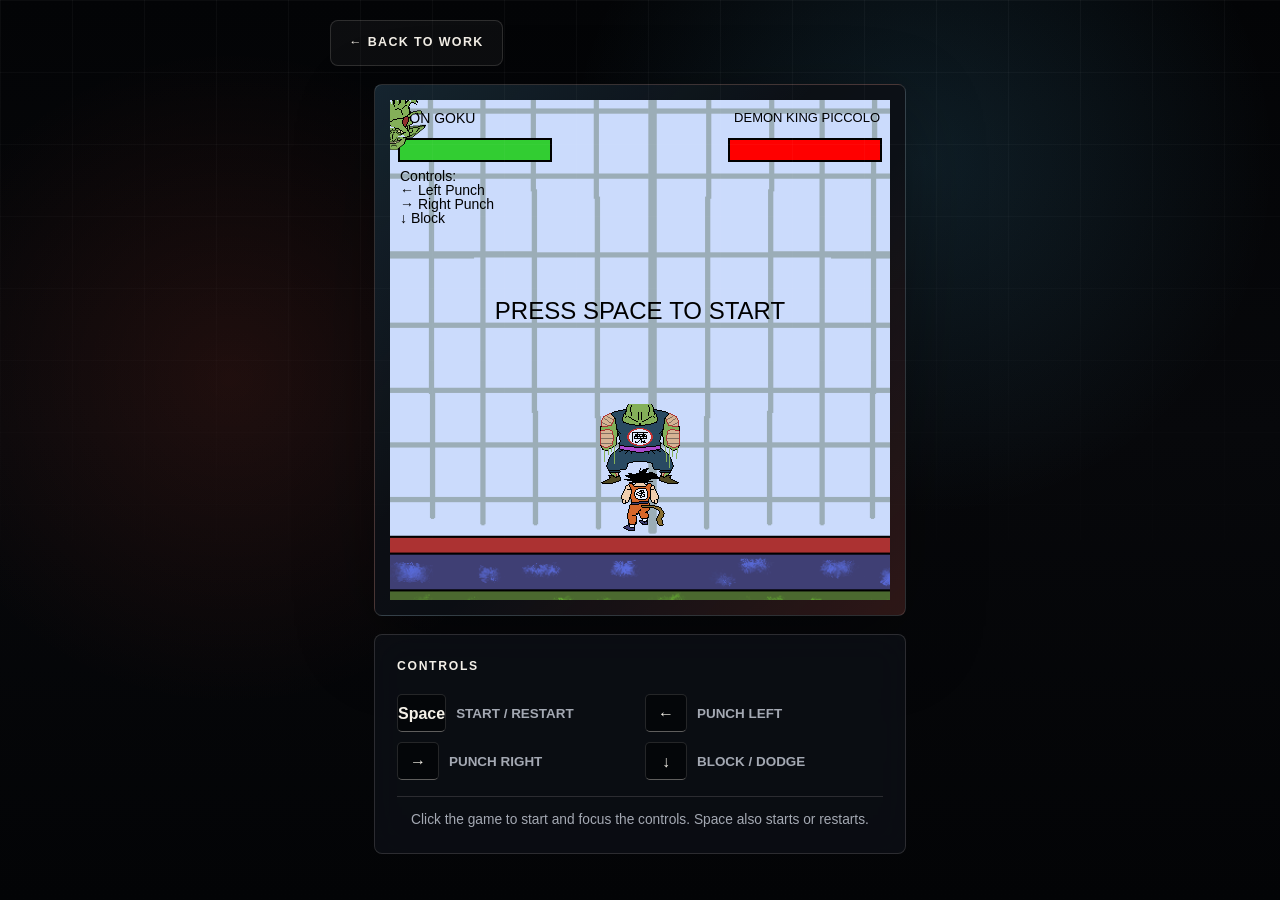
<file: play-goku-vs-piccolo.html>
<!DOCTYPE html>
<html lang="en">
<head>
  <meta charset="UTF-8">
  <meta name="viewport" content="width=device-width, initial-scale=1.0">
  <meta
    http-equiv="Content-Security-Policy"
    content="default-src 'self'; script-src 'none'; style-src 'self'; img-src 'self'; frame-src 'self'; connect-src 'none'; media-src 'none'; object-src 'none'; base-uri 'self'; form-action 'none'"
  >
  <meta name="referrer" content="no-referrer">
  <title>Play Goku vs. Piccolo | Karter Sherry</title>
  <link rel="stylesheet" href="styles.css">
</head>
<body class="game-launch-page">
  <!--
    SIMPLE GAME LAUNCH
    The separate page keeps arrow-key input away from the portfolio's scrolling.
    Relative paths let the same page work locally and after GitHub Pages deployment.
  -->
  <header class="game-launch-header">
    <a class="button secondary-button" href="work.html#goku-vs-piccolo">&#8592; Back to Work</a>
  </header>

  <main class="game-launch-shell">
    <!--
      SANDBOXED GAME FRAME
      Same-origin access lets the copied artifact load beside a local file as well as on
      GitHub Pages. Other sandbox permissions remain disabled.
    -->
    <section class="game-frame-panel" aria-label="Playable game">
      <div class="game-frame-wrap">
        <iframe
          src="assets/games/goku-vs-piccolo/game.html"
          title="Playable Goku versus Piccolo student fan game"
          width="500"
          height="500"
          sandbox="allow-scripts allow-same-origin"
          referrerpolicy="no-referrer"
        ></iframe>
      </div>

      <div class="game-launch-controls" aria-label="Keyboard controls">
        <h1>Controls</h1>
        <dl>
          <div>
            <dt><kbd>Space</kbd></dt>
            <dd>Start / Restart</dd>
          </div>
          <div>
            <dt><kbd>&larr;</kbd></dt>
            <dd>Punch Left</dd>
          </div>
          <div>
            <dt><kbd>&rarr;</kbd></dt>
            <dd>Punch Right</dd>
          </div>
          <div>
            <dt><kbd>&darr;</kbd></dt>
            <dd>Block / Dodge</dd>
          </div>
        </dl>
        <p>Click the game to start and focus the controls. Space also starts or restarts.</p>
      </div>
    </section>
  </main>
</body>
</html>
</file>
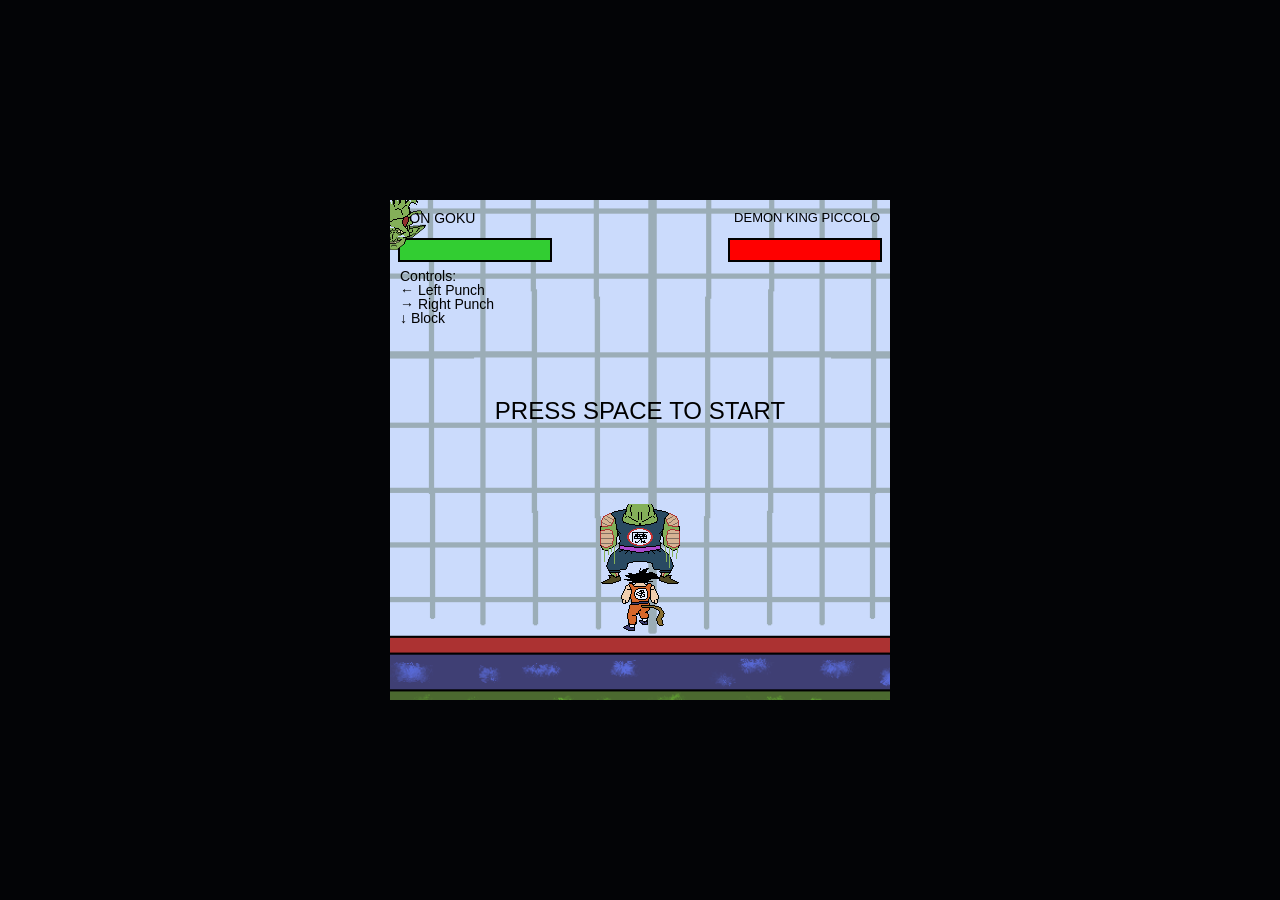
<file: assets/games/goku-vs-piccolo/game.html>
<!DOCTYPE html>
<html>

<head>
    <meta charset="UTF-8">
    <meta name="viewport" content="width=device-width, initial-scale=1.0">
    <meta
        http-equiv="Content-Security-Policy"
        content="default-src 'none'; script-src 'self' 'unsafe-inline'; img-src 'self'; style-src 'unsafe-inline'; connect-src 'none'; media-src 'none'; object-src 'none'; base-uri 'none'; form-action 'none'"
    >
    <title>Goku vs. Piccolo — Student Fan Project</title>
    <style>
        html,
        body {
            width: 100%;
            height: 100%;
            margin: 0;
            overflow: hidden;
            background: #030406;
        }

        body {
            display: grid;
            place-items: center;
        }

        canvas {
            display: block;
            width: min(500px, 100vw, 100vh);
            height: min(500px, 100vw, 100vh);
            image-rendering: pixelated;
        }
    </style>
</head>

<body>
    <canvas
        id="gameCanvas"
        width="500"
        height="500"
        tabindex="0"
        aria-label="Goku versus Piccolo directional combat game"
    ></canvas>



    <!-- EaselJS 1.0.0 is stored locally with its MIT license for reliable GitHub Pages hosting. -->
    <script src="easeljs.min.js"></script>

    <script>
        const stage = new createjs.Stage("gameCanvas");
        const gameCanvas = document.getElementById("gameCanvas");

        // --------------------
        // BACKGROUND
        // --------------------
        const background = new createjs.Bitmap("Player sprites/Background.png");
        background.x = 0;
        background.y = 0;
        background.scaleX = 1.05;
        background.scaleY = 1.05;
        stage.addChild(background);


        // --------------------
        // GAME STATE
        // --------------------
        let gameState = "start";
        let endMessage = "";

        // --------------------
        // HEALTH
        // --------------------
        let playerMaxHealth = 12;
        let playerHealth = 12;

        let playerDamaged = false;

        let enemyMaxHealth = 30;
        let enemyHealth = 30;

        // --------------------
        // HEALTH BARS
        // --------------------
        const playerNameText = new createjs.Text("SON GOKU", "14px Arial", "black");
        playerNameText.x = 10;
        playerNameText.y = 12;
        stage.addChild(playerNameText);

        const enemyNameText = new createjs.Text("DEMON KING PICCOLO", "13px Arial", "black");
        enemyNameText.textAlign = "right";
        enemyNameText.x = 490;
        enemyNameText.y = 12;
        stage.addChild(enemyNameText);

        const playerBarBg = new createjs.Shape();
        playerBarBg.graphics.beginFill("black").drawRect(8, 38, 154, 24);
        playerBarBg.graphics.beginFill("gray").drawRect(10, 40, 150, 20);
        stage.addChild(playerBarBg);

        const playerBar = new createjs.Shape();
        stage.addChild(playerBar);

        const enemyBarBg = new createjs.Shape();
        enemyBarBg.graphics.beginFill("black").drawRect(338, 38, 154, 24);
        enemyBarBg.graphics.beginFill("gray").drawRect(340, 40, 150, 20);
        stage.addChild(enemyBarBg);

        const enemyBar = new createjs.Shape();
        stage.addChild(enemyBar);

        function updateHealthBars() {
            playerBar.graphics.clear();
            playerBar.graphics.beginFill("limegreen")
                .drawRect(10, 40, (playerHealth / playerMaxHealth) * 150, 20);

            enemyBar.graphics.clear();
            enemyBar.graphics.beginFill("red")
                .drawRect(340, 40, (enemyHealth / enemyMaxHealth) * 150, 20);
        }

        // --------------------
        // PLAYER
        // --------------------
        const leftGlove = new createjs.Bitmap("Player sprites/PlayerHand.png");
        leftGlove.regX = 3;
        leftGlove.regY = 16;
        leftGlove.scaleX = 0.9;
        leftGlove.scaleY = 0.9;

        const rightGlove = new createjs.Bitmap("Player sprites/PlayerHand.png");
        rightGlove.regX = 16;
        rightGlove.regY = 16;
        rightGlove.scaleX = 0.9;
        rightGlove.scaleY = 0.9;

        stage.addChild(leftGlove);
        stage.addChild(rightGlove);

        const player = new createjs.Bitmap("Player sprites/Goku Idle.png");
        player.x = 250;
        player.y = 400;
        player.regX = 32;
        player.regY = 32;
        stage.addChild(player);

        const playerSprites = {
            idle: "Player sprites/Goku Idle.png",
            leftPunch: "Player sprites/Left Punch.png",
            rightPunch: "Player sprites/Right punch.png",
            block: "Player sprites/Block.png",
            damage: "Player sprites/Damage.png"
        };

        function setPlayerSprite(spriteName) {
            player.image.src = playerSprites[spriteName];
        }

        // --------------------
        // ENEMY BODY
        // --------------------
        const enemy = new createjs.Bitmap("Player sprites/PiccoloBody.png");
        enemy.x = 245;
        enemy.y = 333;
        enemy.regX = 35;
        enemy.regY = 29;
        enemy.scaleX = 1;
        enemy.scaleY = 1;
        stage.addChild(enemy);

        let enemyBaseX = enemy.x;
        let enemyBaseY = enemy.y;

        let enemyRecoilX = 0;
        let enemyRecoilTimer = 0;
        const enemyRecoilDuration = 120;

        // --------------------
        // ENEMY HEAD
        // --------------------
        const enemyHead = new createjs.Bitmap("Player sprites/Piccolo Face.png");
        enemyHead.regX = 28;
        enemyHead.regY = 1;
        enemyHead.scaleX = 1;
        enemyHead.scaleY = .8;
        stage.addChild(enemyHead);

        const enemyHeadSprites = {
            idle: "Player sprites/Piccolo Face.png",
            hitLeft: "Player sprites/PiccoloHitFaceRight.png",
            hitRight: "Player sprites/PiccoloHitFace.png",
            angry: "Player sprites/PiccoloAngryFace.png",
            kiSphere: "Player sprites/KiBall.png"
        };

        function setEnemyHeadSprite(spriteName) {
            enemyHead.image.src = enemyHeadSprites[spriteName];
        }

        let enemyHeadSide = "left";
        let nextHeadSwitchTime = Date.now() + 2000;

        // --------------------
        // ENEMY HANDS
        // --------------------
        const enemyLeftGlove = new createjs.Bitmap("Player sprites/PicLeftHand.png");
        enemyLeftGlove.regX = 16;
        enemyLeftGlove.regY = 1;
        enemyLeftGlove.scaleX = 1;
        enemyLeftGlove.scaleY = 1;

        const enemyRightGlove = new createjs.Bitmap("Player sprites/PicRightHand.png");
        enemyRightGlove.regX = 12;
        enemyRightGlove.regY = 10;
        enemyRightGlove.scaleX = 1;
        enemyRightGlove.scaleY = 1;

        stage.addChild(enemyLeftGlove);
        stage.addChild(enemyRightGlove);

        // --------------------
        // PICCOLO KI ATTACK
        // --------------------
        const kiSphere = new createjs.Bitmap("Player sprites/KiBall.png");
        kiSphere.regX = 32;
        kiSphere.regY = 32;
        kiSphere.visible = false;
        stage.addChild(kiSphere);

        let enemyAttackType = "punch";

        const kiChargeTime = 500;
        const kiAttackDuration = 750;
        const kiDamage = 5;
        const kiBlockDamage = 0;
        const kiChance = 0.3;


        // --------------------
        // ENEMY ATTACK
        // --------------------
        let enemyAttacking = false;
        let enemyAttackSide = "left";
        let enemyAttackTimer = 0;
        let enemyAttackHit = false;

        const enemyAttackDuration = 700;
        const enemyFlashDuration = 400;

        let nextEnemyAttackTime = Date.now() + 1200;

        function randomEnemyAttackDelay() {
            return 900 + Math.random() * 1300;
        }

        function randomHeadDelay() {
            return 500 + Math.random() * 900;
        }

        // --------------------
        // UI TEXT
        // --------------------
        const centerText = new createjs.Text("", "24px Arial", "black");
        centerText.textAlign = "center";
        centerText.x = 250;
        centerText.y = 200;
        stage.addChild(centerText);

        const controlsText = new createjs.Text(
            "Controls:\n← Left Punch\n→ Right Punch\n↓ Block",
            "14px Arial",
            "black"
        );
        controlsText.x = 10;
        controlsText.y = 70;
        stage.addChild(controlsText);

        // --------------------
        // INPUT
        // --------------------
        const keys = {};

        function startOrRestartGame() {
            resetGame();
            gameState = "playing";
            centerText.text = "";
        }

        // Clicking the canvas both focuses its keyboard input and starts the game.
        // This is especially important when the portfolio is opened directly as a local file.
        gameCanvas.addEventListener("pointerdown", () => {
            window.focus();
            gameCanvas.focus();

            if (gameState !== "playing") {
                startOrRestartGame();
            }
        });

        window.addEventListener("keydown", e => {
            // Keep the game's arrow and Space controls from scrolling its host page.
            if (["ArrowLeft", "ArrowRight", "ArrowDown", "Space"].includes(e.code)) {
                e.preventDefault();
            }

            keys[e.key] = true;

            if (e.code === "Space") {
                if (gameState === "start" || gameState === "end") {
                    startOrRestartGame();
                }
            }
        });

        window.addEventListener("keyup", e => keys[e.key] = false);

        // --------------------
        // RESET
        // --------------------
        function resetGame() {
            playerHealth = playerMaxHealth;
            enemyHealth = enemyMaxHealth;

            player.x = 250;
            player.y = 400;
            player.alpha = 1;
            player.scaleX = 1;
            player.scaleY = 1;
            setPlayerSprite("idle");

            enemy.x = enemyBaseX;
            enemy.y = enemyBaseY;
            enemy.alpha = 1;

            enemyHead.alpha = 1;
            setEnemyHeadSprite("idle");

            enemyLeftGlove.alpha = 1;
            enemyRightGlove.alpha = 1;

            enemyRecoilX = 0;
            enemyRecoilTimer = 0;

            enemyAttacking = false;
            enemyAttackHit = false;
            nextEnemyAttackTime = Date.now() + randomEnemyAttackDelay();

            enemyHeadSide = "left";
            nextHeadSwitchTime = Date.now() + randomHeadDelay();

            leftPunching = false;
            rightPunching = false;
            leftHit = false;
            rightHit = false;

            updateHealthBars();
        }

        // --------------------
        // PLAYER PUNCH
        // --------------------
        let leftPunching = false;
        let rightPunching = false;

        let leftPunchTimer = 0;
        let rightPunchTimer = 0;

        let prevKeys = { ArrowLeft: false, ArrowRight: false };

        let leftHit = false;
        let rightHit = false;

        const punchDuration = 150;

        // --------------------
        // COLLISION
        // --------------------
        function isColliding(a, b, range) {
            let dx = a.x - b.x;
            let dy = a.y - b.y;
            return Math.sqrt(dx * dx + dy * dy) < range;
        }

        // --------------------
        // HIT ENEMY
        // --------------------
        function hitEnemy(direction) {
            enemyHealth = Math.max(0, enemyHealth - 1);

            enemyRecoilX = (direction === "left") ? 18 : -18;
            enemyRecoilTimer = Date.now();

            if (direction === "left") {
                setEnemyHeadSprite("hitLeft");
            } else {
                setEnemyHeadSprite("hitRight");
            }

            enemy.alpha = 0.65;
            enemyHead.alpha = 0.65;

            setTimeout(() => {
                enemy.alpha = 1;
                enemyHead.alpha = 1;
                setEnemyHeadSprite("idle");
            }, 280);
        }

        function hitPlayer(blocking) {
            if (!blocking) {
                playerHealth = Math.max(0, playerHealth - 1);

                playerDamaged = true;
                setPlayerSprite("damage");

                player.y += 10;
                player.alpha = 0.8;

                setTimeout(() => {
                    player.y -= 10;
                    player.alpha = 1;
                    playerDamaged = false;

                    if (!keys["ArrowDown"] && !leftPunching && !rightPunching && !playerDamaged) {
                        setPlayerSprite("idle");
                    }
                }, 250);
            }
        }

        // --------------------
        // GAME LOOP
        // --------------------
        createjs.Ticker.framerate = 60;

        createjs.Ticker.on("tick", () => {

            let now = Date.now();

            if (gameState === "start") {
                centerText.text = "PRESS SPACE TO START";
                controlsText.visible = true;
                updateHealthBars();
                stage.update();
                return;
            }

            if (gameState === "end") {
                centerText.text = endMessage + "\nPress SPACE";
                controlsText.visible = false;
                updateHealthBars();
                stage.update();
                return;
            }

            centerText.text = "";
            controlsText.visible = false;

            let blocking = keys["ArrowDown"];

            // --------------------
            // ENEMY RECOIL RETURN
            // --------------------
            if (enemyRecoilX !== 0) {
                let elapsed = now - enemyRecoilTimer;
                let progress = elapsed / enemyRecoilDuration;

                if (progress >= 1) {
                    enemyRecoilX = 0;
                    enemy.x = enemyBaseX;
                } else {
                    enemy.x = enemyBaseX + enemyRecoilX * (1 - progress);
                }
            } else {
                enemy.x = enemyBaseX;
            }

            enemy.y = enemyBaseY;

            let baseY = player.y;
            let leftBaseX = player.x - 20;
            let rightBaseX = player.x + 20;

            let eLeftBaseX = enemy.x - 30;
            let eRightBaseX = enemy.x + 30;
            let eBaseY = enemy.y + 8;

            // --------------------
            // PLAYER INPUT
            // --------------------
            if (keys["ArrowLeft"] && !prevKeys["ArrowLeft"] && !leftPunching) {
                leftPunching = true;
                leftPunchTimer = now;
                leftHit = false;
                setPlayerSprite("leftPunch");
            }

            if (keys["ArrowRight"] && !prevKeys["ArrowRight"] && !rightPunching) {
                rightPunching = true;
                rightPunchTimer = now;
                rightHit = false;
                setPlayerSprite("rightPunch");
            }

            // --------------------
            // PLAYER PUNCH
            // --------------------
            function animatePunch(isLeft) {
                let punching = isLeft ? leftPunching : rightPunching;
                let timer = isLeft ? leftPunchTimer : rightPunchTimer;
                let glove = isLeft ? leftGlove : rightGlove;
                let hit = isLeft ? leftHit : rightHit;

                if (punching) {
                    let elapsed = now - timer;
                    let progress = elapsed / punchDuration;
                    let offset = (progress < 0.5) ? progress * 2 : (1 - progress) * 2;

                    glove.x = isLeft ? leftBaseX : rightBaseX;
                    glove.y = baseY - offset * 120;

                    if (!hit && isColliding(glove, enemyHead, 25)) {
                        if (isLeft) leftHit = true;
                        else rightHit = true;

                        hitEnemy(isLeft ? "left" : "right");
                    }

                    if (elapsed > punchDuration) {
                        if (isLeft) leftPunching = false;
                        else rightPunching = false;

                        if (!leftPunching && !rightPunching && !blocking) {
                            setPlayerSprite("idle");
                        }
                    }

                } else {
                    glove.x = isLeft ? leftBaseX : rightBaseX;
                    glove.y = baseY;
                }
            }

            animatePunch(true);
            animatePunch(false);

            // --------------------
            // BLOCK
            // --------------------
            if (blocking) {
                setPlayerSprite("block");

                leftGlove.x = player.x - 18;
                rightGlove.x = player.x + 18;

                leftGlove.y = player.y - 18;
                rightGlove.y = player.y - 18;
            } else {
                if (!leftPunching && !rightPunching && !playerDamaged) {
                    setPlayerSprite("idle");
                }
            }

            // --------------------
            // ENEMY HEAD RANDOM SIDE SWITCH
            // --------------------
            if (now > nextHeadSwitchTime && !enemyAttacking) {
                enemyHeadSide = enemyHeadSide === "left" ? "right" : "left";
                nextHeadSwitchTime = now + randomHeadDelay();
            }

            if (enemyHeadSide === "left") {
                enemyHead.x = enemy.x - 5;
            } else {
                enemyHead.x = enemy.x + 8;
            }

            enemyHead.y = enemy.y - 58;

            // --------------------
            // ENEMY ATTACK START
            // --------------------
            if (!enemyAttacking && now > nextEnemyAttackTime) {
                enemyAttacking = true;
                enemyAttackTimer = now;
                enemyAttackHit = false;

                if (Math.random() < kiChance) {
                    enemyAttackType = "ki";
                    setEnemyHeadSprite("angry");
                    kiSphere.visible = true;
                    kiSphere.alpha = 0.4;
                    kiSphere.scaleX = 0.1;
                    kiSphere.scaleY = 0.1;
                    kiSphere.x = enemy.x;
                    kiSphere.y = enemy.y + 35;
                } else {
                    enemyAttackType = "punch";
                    enemyAttackSide = enemyHeadSide;
                }
            }

            // --------------------
            // ENEMY HANDS
            // --------------------
            enemyLeftGlove.x = eLeftBaseX;
            enemyLeftGlove.y = eBaseY;

            enemyRightGlove.x = eRightBaseX;
            enemyRightGlove.y = eBaseY;

            enemyLeftGlove.alpha = 1;
            enemyRightGlove.alpha = 1;

            if (enemyAttacking && enemyAttackType === "punch") {
                let elapsed = now - enemyAttackTimer;
                let attackGlove = enemyAttackSide === "left" ? enemyLeftGlove : enemyRightGlove;

                if (elapsed < enemyFlashDuration) {
                    attackGlove.alpha = Math.floor(elapsed / 80) % 2 === 0 ? 0.25 : 1;
                } else {
                    let punchElapsed = elapsed - enemyFlashDuration;
                    let progress = punchElapsed / (enemyAttackDuration - enemyFlashDuration);
                    let offset = (progress < 0.5) ? progress * 2 : (1 - progress) * 2;

                    attackGlove.alpha = 1;
                    attackGlove.y = eBaseY + offset * 50;

                    if (!enemyAttackHit && isColliding(attackGlove, player, 45)) {
                        enemyAttackHit = true;
                        hitPlayer(blocking);
                    }
                }

                if (elapsed > enemyAttackDuration) {
                    enemyAttacking = false;
                    nextEnemyAttackTime = now + randomEnemyAttackDelay();
                    enemyLeftGlove.alpha = 1;
                    enemyRightGlove.alpha = 1;
                }
            }

            if (enemyAttacking && enemyAttackType === "ki") {
                let elapsed = now - enemyAttackTimer;

                kiSphere.x = enemy.x;
                kiSphere.y = enemy.y - 12;

                if (elapsed < kiChargeTime) {
                    let chargeProgress = elapsed / kiChargeTime;

                    kiSphere.visible = true;
                    kiSphere.alpha = 0.4 + Math.sin(now * 0.03) * 0.3;
                    kiSphere.scaleX = 0.3 + chargeProgress * 0.9;
                    kiSphere.scaleY = 0.3 + chargeProgress * 0.9;

                    enemyHead.alpha = Math.floor(elapsed / 100) % 2 === 0 ? 1 : 0.5;
                } else {
                    let blastProgress = (elapsed - kiChargeTime) / (kiAttackDuration - kiChargeTime);

                    kiSphere.alpha = 1;
                    kiSphere.scaleX = 1.4 + blastProgress * 2.2;
                    kiSphere.scaleY = 1.4 + blastProgress * 2.2;
                    kiSphere.y = enemy.y + 35 + blastProgress * 90;

                    enemyHead.alpha = 1;

                    if (!enemyAttackHit && blastProgress > 0.45) {
                        enemyAttackHit = true;

                        if (blocking) {
                            playerHealth = Math.max(0, playerHealth - kiBlockDamage);
                        } else {
                            playerHealth = Math.max(0, playerHealth - kiDamage);
                            setPlayerSprite("damage");
                            player.alpha = 0.6;

                            setTimeout(() => {
                                player.alpha = 1;
                                if (!keys["ArrowDown"] && !leftPunching && !rightPunching) {
                                    setPlayerSprite("idle");
                                }
                            }, 250);
                        }
                    }
                }

                if (elapsed > kiAttackDuration) {
                    enemyAttacking = false;
                    kiSphere.visible = false;
                    kiSphere.alpha = 1;
                    enemyHead.alpha = 1;
                    setEnemyHeadSprite("idle");
                    nextEnemyAttackTime = now + randomEnemyAttackDelay();
                }
            }

            // --------------------
            // WIN / LOSE
            // --------------------
            if (enemyHealth <= 0) {
                endMessage = "YOU WIN";
                gameState = "end";
            }

            if (playerHealth <= 0) {
                endMessage = "YOU LOST";
                gameState = "end";
            }

            updateHealthBars();
            stage.update();

            prevKeys["ArrowLeft"] = keys["ArrowLeft"];
            prevKeys["ArrowRight"] = keys["ArrowRight"];
        });

    </script>

</body>

</html>
</file>
<file: styles.css>
/*
  PORTFOLIO STYLE FOUNDATION
  This file is organized so the easiest values to customize live near the top.
  Search for section names like HERO SECTION, PROJECTS SECTION, or CONTACT SECTION
  when you want to change one specific part of the page.
*/

/* =========================
   DESIGN VARIABLES
   Change these values to shift the whole site's mood quickly.
   ========================= */
:root {
  --page-bg: #030406;
  --panel-bg: #0d1016;
  --panel-bg-strong: #131820;
  --text-main: #f4f0e8;
  --text-muted: #a4a9b3;
  --line-soft: rgba(244, 240, 232, 0.14);
  --accent-fire: #ff4d2d;
  --accent-gold: #f4c35d;
  --accent-blue: #59c7f9;

  /* Page width controls how wide the main content can get on large screens. */
  --content-width: 1180px;

  /* Section spacing controls the vertical breathing room between big page areas. */
  --section-padding: clamp(88px, 11vw, 160px);

  /* Small radius keeps the layout sharp and confident instead of pill-shaped. */
  --radius: 8px;
}

* {
  box-sizing: border-box;
}

html {
  scroll-behavior: smooth;
  scroll-snap-type: y proximity;
}

body {
  margin: 0;
  min-height: 100vh;
  background:
    radial-gradient(circle at 72% 18%, rgba(89, 199, 249, 0.13), transparent 30%),
    radial-gradient(circle at 18% 42%, rgba(255, 77, 45, 0.10), transparent 28%),
    linear-gradient(180deg, #030406 0%, #07080b 48%, #030406 100%);
  color: var(--text-main);
  font-family: Arial, Helvetica, sans-serif;
  line-height: 1.6;
}

body::before {
  /* This subtle grid/noise layer gives the dark background structure. Lower opacity to make it cleaner. */
  content: "";
  position: fixed;
  inset: 0;
  pointer-events: none;
  background-image:
    linear-gradient(rgba(255, 255, 255, 0.035) 1px, transparent 1px),
    linear-gradient(90deg, rgba(255, 255, 255, 0.035) 1px, transparent 1px);
  background-size: 72px 72px;
  mask-image: linear-gradient(to bottom, black, transparent 72%);
}

a {
  color: inherit;
  text-decoration: none;
}

img {
  display: block;
  max-width: 100%;
}

/* =========================
   HEADER + VERTICAL NAV
   The header is fixed, so it stays visible while scrolling.
   ========================= */
.site-header {
  position: fixed;
  z-index: 20;
  top: 28px;
  left: 28px;
  right: 28px;
  display: flex;
  justify-content: space-between;
  align-items: flex-start;
  pointer-events: none;
}

.logo-link,
.vertical-nav {
  pointer-events: auto;
}

.logo-mark {
  display: grid;
  width: 52px;
  height: 52px;
  place-items: center;
  border: 1px solid var(--line-soft);
  border-radius: 50%;
  background: rgba(3, 4, 6, 0.72);
  color: var(--text-main);
  font-size: 0.8rem;
  font-weight: 800;
  letter-spacing: 0.08em;
  text-transform: uppercase;
  backdrop-filter: blur(16px);
}

.vertical-nav {
  display: grid;
  gap: 8px;
  justify-items: end;
}

.nav-link {
  width: 96px;
  border: 1px solid transparent;
  padding: 7px 9px;
  background: rgba(3, 4, 6, 0.48);
  color: var(--text-muted);
  font-size: 0.7rem;
  font-weight: 800;
  letter-spacing: 0.12em;
  text-align: right;
  text-transform: uppercase;
  transition: border-color 180ms ease, color 180ms ease, transform 180ms ease;
}

.nav-link:hover,
.nav-link.is-active {
  border-color: var(--line-soft);
  color: var(--text-main);
  transform: translateX(-4px);
}

/* =========================
   SHARED SECTION LAYOUT
   .page-section keeps all major sections aligned to the same max width.
   ========================= */
.page-section {
  width: min(var(--content-width), calc(100% - 48px));
  margin: 0 auto;
  padding: var(--section-padding) 0;
  scroll-snap-align: start;
  scroll-margin-top: 0;
}

.section-kicker,
.project-label,
.work-type {
  margin: 0 0 12px;
  color: var(--accent-gold);
  font-size: 0.76rem;
  font-weight: 800;
  letter-spacing: 0.16em;
  text-transform: uppercase;
}

.section-heading {
  max-width: 680px;
  margin-bottom: 14px;
}

.section-heading h2,
.contact-copy h2,
.work-title {
  margin: 0;
  font-size: clamp(2.2rem, 5vw, 4.8rem);
  line-height: 0.95;
}

/* =========================
   ABOUT SCROLL STAGE + HERO
   --about-progress is updated from 0 to 1 in script.js while this stage is active.
   The sticky frame lets the About panel cross over the hero without changing the
   normal document flow of the Projects section that follows it.
   ========================= */
.about-scroll-stage {
  --about-progress: 0;
  --about-hero-opacity: 1;
  --about-hero-shift: 0vh;
  --about-hero-scale: 1;
  --about-panel-opacity: 0;
  --about-panel-offset: 72vh;
  position: relative;
  height: 205vh;
}

.about-sticky-frame {
  position: sticky;
  top: 0;
  height: 100vh;
  height: 100svh;
  overflow: hidden;
}

/* These are width containers inside one stage, not separate scroll-snap destinations. */
.about-sticky-frame .page-section {
  scroll-snap-align: none;
}

.hero-section {
  min-height: 100%;
  display: grid;
  grid-template-columns: minmax(0, 0.9fr) minmax(280px, 0.6fr);
  grid-template-rows: auto 1fr;
  column-gap: clamp(24px, 5vw, 72px);
  row-gap: clamp(24px, 5vh, 58px);
  align-items: start;
  padding-top: clamp(104px, 11vh, 124px);
  padding-bottom: clamp(56px, 9vh, 96px);
}

.about-hero-layer {
  position: absolute;
  inset: 0;
  opacity: var(--about-hero-opacity);
  transform:
    translateY(var(--about-hero-shift))
    scale(var(--about-hero-scale));
  transform-origin: center top;
  transition: opacity 80ms linear;
  will-change: opacity, transform;
}

.hero-copy {
  grid-column: 1;
  grid-row: 1;
  max-width: 720px;
}

.hero-title {
  margin: 0;
  font-size: clamp(3.1rem, 6.6vw, 6.25rem);
  font-weight: 900;
  letter-spacing: 0;
  line-height: 0.9;
  text-transform: uppercase;
}

.hero-roles {
  margin: 12px 0 0;
  color: var(--accent-blue);
  font-size: clamp(0.98rem, 1.45vw, 1.22rem);
  font-weight: 800;
}

.button {
  display: inline-flex;
  min-height: 46px;
  align-items: center;
  justify-content: center;
  border: 1px solid var(--line-soft);
  border-radius: var(--radius);
  padding: 0 18px;
  font-size: 0.78rem;
  font-weight: 900;
  letter-spacing: 0.11em;
  text-transform: uppercase;
}

.primary-button {
  background: var(--text-main);
  color: #030406;
}

.secondary-button {
  background: rgba(255, 255, 255, 0.04);
  color: var(--text-main);
}

.portrait-frame {
  grid-column: 2;
  grid-row: 2;
  position: relative;
  width: min(100%, 375px);
  justify-self: start;
  align-self: start;
  min-height: clamp(300px, 34vw, 460px);
  transform: translateY(-28px);
  border: 1px solid var(--line-soft);
  border-radius: var(--radius);
  background:
    linear-gradient(135deg, rgba(255, 77, 45, 0.20), transparent 38%),
    linear-gradient(315deg, rgba(89, 199, 249, 0.18), transparent 38%),
    var(--panel-bg);
  overflow: hidden;
}

.portrait-image {
  position: absolute;
  inset: 0;
  display: block;
  width: 100%;
  height: 100%;
  object-fit: cover;
  object-position: 31% center;
}

/* =========================
   ABOUT OVERLAY PANEL
   The panel begins below the viewport and uses the same --about-progress value
   to glide upward as the hero layer fades. Text stays intentionally restrained.
   ========================= */
.about-overlay-wrap {
  position: absolute;
  inset: 0;
  display: grid;
  align-items: end;
  padding-top: clamp(82px, 10vh, 112px);
  padding-bottom: clamp(20px, 3vh, 36px);
  opacity: var(--about-panel-opacity);
  transform: translateY(var(--about-panel-offset));
  will-change: opacity, transform;
}

.about-visual-panel {
  position: relative;
  width: 100%;
  min-height: min(720px, calc(100svh - 130px));
  border: 1px solid var(--line-soft);
  border-radius: var(--radius);
  background:
    radial-gradient(circle at 74% 44%, rgba(255, 77, 45, 0.16), transparent 30%),
    radial-gradient(circle at 28% 72%, rgba(89, 199, 249, 0.12), transparent 34%),
    rgba(13, 16, 22, 0.94);
  overflow: hidden;
  box-shadow: 0 -28px 80px rgba(3, 4, 6, 0.48);
  backdrop-filter: blur(22px);
}

.about-visual-panel::before {
  /* Temporary star/noise field for the future black hole background. */
  content: "";
  position: absolute;
  inset: 0;
  background-image:
    radial-gradient(circle, rgba(255, 255, 255, 0.72) 0 1px, transparent 1.4px),
    radial-gradient(circle, rgba(255, 255, 255, 0.32) 0 1px, transparent 1.5px);
  background-position: 0 0, 38px 26px;
  background-size: 86px 86px, 132px 132px;
  opacity: 0.35;
}

.about-panel-copy {
  position: relative;
  z-index: 1;
  display: grid;
  align-content: center;
  min-height: inherit;
  padding: clamp(28px, 5vw, 72px);
}

.about-panel-heading {
  display: flex;
  max-width: 900px;
  align-items: center;
  gap: 18px;
  margin-bottom: clamp(18px, 3vh, 30px);
}

.about-panel-heading .section-kicker {
  margin: 0;
  white-space: nowrap;
}

.about-progress-line {
  width: min(260px, 34vw);
  height: 1px;
  background: linear-gradient(90deg, var(--accent-gold), rgba(244, 195, 93, 0.08));
  transform: scaleX(var(--about-progress));
  transform-origin: left center;
}

.about-copy-stack {
  max-width: 900px;
  border-left: 2px solid rgba(89, 199, 249, 0.45);
  padding-left: clamp(18px, 3vw, 34px);
}

.about-copy-stack p {
  margin: 0;
  color: var(--text-muted);
  font-size: clamp(0.98rem, 1.22vw, 1.15rem);
  line-height: 1.58;
}

.about-copy-stack p + p {
  margin-top: clamp(12px, 1.8vh, 20px);
}

.hero-actions {
  display: flex;
  flex-wrap: wrap;
  gap: 12px;
  margin-top: 22px;
}

/* =========================
   PROJECTS SECTION
   Featured project and View All Work block.
   ========================= */
.projects-section {
  min-height: 100vh;
  display: grid;
  align-content: start;
  padding-top: clamp(54px, 5.5vh, 72px);
  padding-bottom: clamp(36px, 4.5vh, 56px);
}

.featured-project,
.view-work-card,
.work-item {
  border: 1px solid var(--line-soft);
  border-radius: var(--radius);
  background: rgba(13, 16, 22, 0.78);
  backdrop-filter: blur(18px);
}

.featured-project {
  display: grid;
  grid-template-areas:
    "heading heading heading heading"
    ". media meta ."
    "summary summary summary summary";
  grid-template-columns: minmax(0, 1fr) minmax(0, 680px) minmax(190px, 265px) minmax(0, 1fr);
  gap: clamp(14px, 1.8vw, 20px);
  align-items: stretch;
  justify-content: center;
  padding: clamp(16px, 1.8vw, 22px);
}

.project-info {
  grid-area: heading;
}

.project-info h3 {
  margin: 0;
  color: var(--text-main);
  font-size: clamp(2.35rem, 4.6vw, 4.25rem);
  line-height: 0.88;
  overflow-wrap: anywhere;
}

.project-summary {
  grid-area: summary;
  width: 100%;
  margin: 0;
  color: var(--text-muted);
  font-size: 0.96rem;
}

.project-side {
  grid-area: meta;
  display: grid;
  align-content: stretch;
  gap: 18px;
  padding-top: 0;
}

.featured-project-trailer {
  grid-area: media;
  margin-top: 0;
}

/* SYMBIOSIS media carousel.
   - aspect-ratio controls the shape of the screenshot/video area.
   - Replace .media-slide placeholder text with img or video elements in index.html. */
.media-carousel {
  display: grid;
  margin-top: clamp(10px, 1.5vw, 18px);
}

.media-viewport {
  position: relative;
  aspect-ratio: 16 / 6.4;
  border: 1px solid var(--line-soft);
  border-radius: var(--radius);
  background:
    linear-gradient(135deg, rgba(89, 199, 249, 0.13), transparent 42%),
    linear-gradient(315deg, rgba(255, 77, 45, 0.16), transparent 44%),
    #06080c;
  overflow: hidden;
}

.media-slide {
  position: absolute;
  inset: 0;
  display: grid;
  place-items: center;
  opacity: 0;
  transform: translateX(14px);
  transition: opacity 260ms ease, transform 260ms ease;
}

.media-slide::before {
  content: "";
  position: absolute;
  inset: 18px;
  border: 1px solid rgba(244, 240, 232, 0.10);
  pointer-events: none;
}

.media-slide.is-current {
  opacity: 1;
  transform: translateX(0);
}

.media-slide img,
.media-slide video {
  width: 100%;
  height: 100%;
  object-fit: cover;
}

.media-slide span {
  border: 1px dashed rgba(244, 240, 232, 0.28);
  padding: 18px;
  color: var(--text-muted);
  font-size: 0.76rem;
  font-weight: 900;
  letter-spacing: 0.15em;
  text-align: center;
  text-transform: uppercase;
}

.media-arrow {
  position: absolute;
  z-index: 3;
  top: 50%;
  display: grid;
  width: 40px;
  height: 50px;
  place-items: center;
  border: 1px solid var(--line-soft);
  border-radius: var(--radius);
  background: rgba(3, 4, 6, 0.68);
  color: var(--text-main);
  cursor: pointer;
  font: inherit;
  transform: translateY(-50%);
  backdrop-filter: blur(12px);
}

.media-arrow:hover {
  border-color: rgba(89, 199, 249, 0.58);
  background: rgba(19, 24, 32, 0.92);
}

.media-arrow span {
  font-size: 2rem;
  line-height: 1;
}

.media-arrow-left {
  left: 16px;
}

.media-arrow-right {
  right: 16px;
}

.media-count {
  position: absolute;
  right: 16px;
  bottom: 14px;
  z-index: 3;
  margin: 0;
  border: 1px solid var(--line-soft);
  border-radius: var(--radius);
  padding: 6px 9px;
  background: rgba(3, 4, 6, 0.64);
  color: var(--text-main);
  font-size: 0.78rem;
  font-weight: 900;
  letter-spacing: 0.1em;
  backdrop-filter: blur(12px);
}

.project-meta {
  display: flex;
  flex-direction: column;
  justify-content: stretch;
  gap: 8px;
  height: 100%;
}

.project-meta span {
  display: flex;
  flex: 1;
  align-items: center;
  border-left: 3px solid var(--accent-fire);
  padding: 8px 12px;
  background: rgba(255, 255, 255, 0.04);
  color: var(--text-main);
  font-size: 0.78rem;
  font-weight: 800;
  letter-spacing: 0.08em;
  text-transform: uppercase;
}

.view-work-card {
  display: grid;
  gap: 4px;
  margin-top: 4px;
  padding: 14px 20px;
  transition: border-color 180ms ease, transform 180ms ease, background 180ms ease;
}

.view-work-card:hover {
  border-color: rgba(89, 199, 249, 0.58);
  background: rgba(19, 24, 32, 0.92);
  transform: translateY(-3px);
}

.view-work-card span {
  font-size: clamp(1.05rem, 2.1vw, 1.5rem);
  font-weight: 900;
  text-transform: uppercase;
}

.view-work-card small {
  color: var(--text-muted);
  font-size: 0.92rem;
}

/* =========================
   WORK GALLERY
   The page currently focuses on one detailed project and a future-work panel.
   ========================= */
.work-hero {
  min-height: 100vh;
  display: grid;
  grid-template-rows: auto 1fr auto auto;
  padding-top: clamp(108px, 13vh, 150px);
  padding-bottom: clamp(64px, 8vh, 96px);
}

.work-hero-title {
  align-self: start;
}

.work-title {
  font-size: clamp(4rem, 12vw, 10rem);
  font-weight: 900;
  text-transform: uppercase;
}

.work-intro {
  align-self: end;
  max-width: 920px;
  margin: 0 0 24px;
  color: var(--text-muted);
  font-size: clamp(1.2rem, 2.2vw, 1.8rem);
  line-height: 1.35;
}

.work-jump-links {
  display: flex;
  flex-wrap: wrap;
  gap: 12px;
  align-self: end;
}

.work-gallery {
  min-height: 100vh;
  display: grid;
  align-content: start;
  padding-top: clamp(78px, 9vh, 110px);
  padding-bottom: clamp(38px, 5vh, 64px);
}

.games-panel {
  display: grid;
  grid-template-columns: minmax(0, 1fr) minmax(280px, 0.46fr);
  grid-template-rows: auto 1fr;
  gap: clamp(22px, 4vw, 44px);
  min-height: calc(100vh - clamp(108px, 13vh, 150px) - clamp(64px, 8vh, 96px));
}

.symbiosis-panel {
  display: grid;
  gap: clamp(18px, 2.4vw, 30px);
}

.symbiosis-heading {
  display: grid;
  grid-template-columns: minmax(0, 1.15fr) minmax(300px, 0.55fr);
  gap: clamp(24px, 4vw, 64px);
  align-items: end;
}

.symbiosis-heading h2 {
  margin: 0;
  font-size: clamp(2.8rem, 6.4vw, 6rem);
  line-height: 0.76;
  transform: scaleX(1.08);
  transform-origin: left center;
  text-transform: uppercase;
}

.symbiosis-heading-copy {
  max-width: 560px;
  margin: 0;
  color: var(--text-muted);
  font-size: clamp(1rem, 1.3vw, 1.18rem);
  line-height: 1.55;
}

.symbiosis-card,
.future-work-panel {
  border: 1px solid var(--line-soft);
  border-radius: var(--radius);
  background: rgba(13, 16, 22, 0.78);
  backdrop-filter: blur(18px);
}

.symbiosis-overview {
  display: grid;
  grid-template-columns: minmax(0, 1.25fr) minmax(310px, 0.75fr);
  gap: clamp(22px, 3vw, 42px);
  align-items: center;
  padding: clamp(18px, 2.4vw, 32px);
}

.symbiosis-trailer-frame {
  position: relative;
  display: grid;
  width: 100%;
  aspect-ratio: 8 / 5;
  place-items: center;
  margin-top: 12px;
  border: 1px solid var(--line-soft);
  border-radius: var(--radius);
  background:
    linear-gradient(135deg, rgba(89, 199, 249, 0.13), transparent 42%),
    linear-gradient(315deg, rgba(255, 77, 45, 0.16), transparent 44%),
    #06080c;
  overflow: hidden;
}

.symbiosis-trailer-frame video {
  display: block;
  width: 100%;
  height: 100%;
  object-fit: contain;
  background: #06080c;
}

.symbiosis-trailer-play {
  position: absolute;
  z-index: 2;
  top: 50%;
  left: 50%;
  display: inline-flex;
  gap: 10px;
  align-items: center;
  border: 1px solid rgba(244, 240, 232, 0.32);
  border-radius: var(--radius);
  padding: 13px 18px;
  background: rgba(3, 4, 6, 0.82);
  color: var(--text-main);
  cursor: pointer;
  font: inherit;
  font-size: 0.76rem;
  font-weight: 900;
  letter-spacing: 0.1em;
  text-transform: uppercase;
  transform: translate(-50%, -50%);
  backdrop-filter: blur(12px);
}

.symbiosis-trailer-play:hover {
  border-color: rgba(89, 199, 249, 0.62);
  background: rgba(19, 24, 32, 0.94);
}

.symbiosis-trailer-play[hidden] {
  display: none;
}

.symbiosis-overview-copy h3 {
  margin: 0;
  color: var(--text-main);
  text-transform: uppercase;
}

.symbiosis-overview-copy h3 {
  margin-top: 18px;
  font-size: clamp(2rem, 3vw, 3.25rem);
  line-height: 0.95;
}

.symbiosis-overview-copy > p:last-of-type {
  color: var(--text-muted);
  line-height: 1.55;
}

.symbiosis-history-grid {
  display: grid;
  grid-template-columns: 1fr;
}

.symbiosis-history-card {
  display: grid;
  grid-template-columns: minmax(250px, 0.56fr) minmax(0, 1.44fr);
  gap: clamp(24px, 3vw, 44px);
  align-items: center;
  min-width: 0;
  padding: clamp(16px, 2vw, 26px);
}

.symbiosis-history-copy h3 {
  margin: 0;
  color: var(--text-main);
  font-size: clamp(1.55rem, 2.4vw, 2.5rem);
  line-height: 0.98;
  text-transform: uppercase;
}

.symbiosis-history-copy > p:last-child {
  margin: 14px 0 0;
  color: var(--text-muted);
  font-size: 0.9rem;
  line-height: 1.55;
}

.symbiosis-history-carousel {
  align-self: center;
  margin-top: 0;
}

.symbiosis-history-carousel .media-viewport {
  aspect-ratio: 16 / 10;
}

.symbiosis-history-carousel .media-slide img {
  object-fit: contain;
  background: #06080c;
}

/* Slides 07–09 were captured inside the Unity editor. This crop isolates the
   16:9 game view while keeping the HUD and gameplay action in frame. */
.symbiosis-history-carousel .media-slide.is-gameplay-crop img {
  object-fit: cover;
  transform: scale(1.14) translateY(-8%);
}

.symbiosis-history-carousel .media-slide span {
  max-width: 62%;
}

.symbiosis-history-carousel .media-arrow {
  width: 36px;
  height: 46px;
}

.symbiosis-focus-list {
  display: grid;
  grid-template-columns: repeat(3, minmax(0, 1fr));
  gap: 14px;
  align-items: stretch;
}

.symbiosis-focus-card {
  display: grid;
  grid-template-columns: 1fr;
  grid-template-rows: auto 1fr;
  gap: 18px;
  align-content: start;
  min-width: 0;
  padding: clamp(16px, 1.8vw, 22px);
}

.symbiosis-focus-media {
  width: 100%;
  margin: 0;
}

.symbiosis-focus-media .media-viewport {
  width: 100%;
  aspect-ratio: 16 / 9;
}

.symbiosis-focus-media .media-slide img,
.symbiosis-focus-media .media-slide video {
  object-fit: contain;
  background: #06080c;
}

.symbiosis-focus-copy h3 {
  margin: 14px 0 0;
  color: var(--text-main);
  font-size: clamp(1.45rem, 2vw, 2.15rem);
  line-height: 0.95;
  text-transform: uppercase;
}

.symbiosis-focus-copy > p:last-of-type {
  margin-bottom: 0;
  color: var(--text-muted);
  font-size: 0.88rem;
  line-height: 1.55;
}

.symbiosis-focus-notes {
  display: flex;
  flex-wrap: wrap;
  gap: 8px;
  margin-top: 18px;
}

.symbiosis-focus-notes span {
  border: 1px solid var(--line-soft);
  border-radius: var(--radius);
  padding: 8px 10px;
  color: var(--text-muted);
  font-size: 0.68rem;
  font-weight: 900;
  letter-spacing: 0.08em;
  text-transform: uppercase;
}

.symbiosis-focus-card:nth-child(2) {
  background:
    linear-gradient(135deg, rgba(89, 199, 249, 0.05), transparent 48%),
    rgba(13, 16, 22, 0.78);
}

.symbiosis-focus-card:nth-child(3) {
  background:
    linear-gradient(315deg, rgba(255, 77, 45, 0.05), transparent 48%),
    rgba(13, 16, 22, 0.78);
}

.symbiosis-focus-card .media-count {
  right: 10px;
  bottom: 10px;
}

.symbiosis-focus-card .media-arrow-left {
  left: 10px;
}

.symbiosis-focus-card .media-arrow-right {
  right: 10px;
}

.symbiosis-focus-card .media-arrow {
  width: 36px;
  height: 46px;
}

.symbiosis-focus-card .media-slide span {
  max-width: 60%;
  margin: 0;
}

/* =========================
   CANVAS GAME CASE STUDY
   This project uses a square media frame because the finished game renders to a
   500 × 500 canvas. The supporting cards stay square on desktop and stack on mobile.
   ========================= */
.canvas-game-section {
  min-height: 100vh;
  padding-top: clamp(28px, 4vh, 46px);
  padding-bottom: clamp(54px, 8vh, 90px);
}

.canvas-game-panel {
  display: grid;
  gap: clamp(16px, 2vw, 24px);
}

.canvas-game-heading {
  display: flex;
  align-items: end;
  justify-content: space-between;
  gap: 24px;
}

.canvas-game-heading h2 {
  margin: 0;
  font-size: clamp(2.7rem, 6vw, 5.8rem);
  line-height: 0.86;
  text-transform: uppercase;
}

.canvas-game-status,
.canvas-tech-list {
  display: flex;
  flex-wrap: wrap;
  gap: 8px;
}

.canvas-game-status {
  max-width: 480px;
  justify-content: flex-end;
}

.canvas-game-status span,
.canvas-tech-list li {
  border: 1px solid var(--line-soft);
  border-radius: var(--radius);
  padding: 7px 9px;
  background: rgba(3, 4, 6, 0.46);
  color: var(--text-muted);
  font-size: 0.68rem;
  font-weight: 900;
  letter-spacing: 0.1em;
  text-transform: uppercase;
}

.canvas-feature-grid {
  display: grid;
  grid-template-columns: minmax(300px, 0.58fr) minmax(0, 1fr);
  gap: clamp(16px, 2vw, 24px);
  align-items: stretch;
}

.canvas-preview-card,
.canvas-project-summary,
.canvas-detail-card {
  border: 1px solid var(--line-soft);
  border-radius: var(--radius);
  background: rgba(13, 16, 22, 0.82);
  backdrop-filter: blur(18px);
}

.canvas-preview-card {
  display: grid;
  align-content: start;
  gap: 12px;
  padding: clamp(16px, 2vw, 24px);
}

.canvas-preview-frame {
  display: grid;
  width: 100%;
  aspect-ratio: 1;
  place-items: center;
  border: 1px dashed rgba(244, 240, 232, 0.28);
  background:
    linear-gradient(135deg, rgba(89, 199, 249, 0.14), transparent 44%),
    linear-gradient(315deg, rgba(255, 77, 45, 0.16), transparent 44%),
    #06080c;
  overflow: hidden;
  text-align: center;
}

.canvas-preview-frame img {
  width: 100%;
  height: 100%;
  object-fit: cover;
  image-rendering: pixelated;
}

.canvas-controls {
  display: grid;
  gap: 10px;
  margin-top: 4px;
  border-top: 1px solid var(--line-soft);
  padding-top: 14px;
}

.canvas-controls > p {
  margin: 0;
  color: var(--accent-blue);
  font-size: 0.7rem;
  font-weight: 900;
  letter-spacing: 0.12em;
  text-transform: uppercase;
}

.canvas-control-grid {
  display: grid;
  grid-template-columns: repeat(3, minmax(0, 1fr));
  gap: 8px;
}

.canvas-control-grid span {
  display: flex;
  align-items: center;
  gap: 7px;
  color: var(--text-muted);
  font-size: 0.68rem;
  font-weight: 800;
  line-height: 1.25;
  text-transform: uppercase;
}

.canvas-control-grid kbd {
  display: grid;
  min-width: 28px;
  min-height: 28px;
  place-items: center;
  border: 1px solid var(--line-soft);
  border-bottom-color: rgba(244, 240, 232, 0.32);
  border-radius: 5px;
  background: rgba(3, 4, 6, 0.58);
  color: var(--text-main);
  font: inherit;
}

.canvas-controls small {
  color: var(--text-muted);
  font-size: 0.72rem;
  line-height: 1.45;
}

.canvas-play-area small {
  color: var(--text-muted);
}

.canvas-project-summary {
  display: flex;
  flex-direction: column;
  padding: clamp(20px, 2.4vw, 30px);
}

.canvas-project-summary > p:not(.work-type):not(.fan-project-notice) {
  max-width: 720px;
  color: var(--text-muted);
}

.canvas-project-lead {
  margin: 10px 0 0;
  color: var(--text-main) !important;
  font-size: clamp(1.08rem, 1.55vw, 1.3rem);
  font-weight: 800;
  line-height: 1.35;
}

.canvas-course-line {
  margin: 0;
  color: var(--accent-blue) !important;
  font-size: 0.74rem;
  font-weight: 900;
  letter-spacing: 0.11em;
  text-transform: uppercase;
}

.canvas-tech-list {
  margin: 14px 0 0;
  padding: 0;
  list-style: none;
}

.canvas-play-area {
  display: grid;
  justify-items: start;
  gap: 10px;
  margin-top: 18px;
  padding-top: 0;
}

.canvas-play-button {
  transition: transform 180ms ease, box-shadow 180ms ease;
}

.canvas-play-button:hover {
  transform: translateY(-2px);
  box-shadow: 0 12px 32px rgba(244, 240, 232, 0.12);
}

.fan-project-notice {
  margin: 16px 0 0;
  border-top: 1px solid var(--line-soft);
  padding-top: 12px;
  color: var(--text-muted);
  font-size: 0.74rem;
  line-height: 1.55;
}

.canvas-detail-grid {
  display: grid;
  grid-template-columns: repeat(3, minmax(0, 1fr));
  gap: clamp(14px, 1.8vw, 20px);
  align-items: stretch;
}

.canvas-detail-card {
  display: flex;
  height: 100%;
  min-height: 420px;
  flex-direction: column;
  padding: clamp(20px, 2.5vw, 30px);
}

.canvas-detail-card h3 {
  margin: 0;
  font-size: clamp(1.45rem, 2.5vw, 2.2rem);
  line-height: 0.98;
  text-transform: uppercase;
}

.canvas-detail-card > p:not(.work-type) {
  color: var(--text-muted);
  line-height: 1.55;
}

.canvas-system-note,
.sprite-preview-grid {
  margin-top: auto;
}

.canvas-system-note {
  display: grid;
  gap: 6px;
  border-top: 1px solid var(--line-soft);
  padding-top: 16px;
}

.canvas-system-note strong {
  color: var(--accent-blue);
  font-size: 0.7rem;
  letter-spacing: 0.11em;
  text-transform: uppercase;
}

.canvas-system-note span {
  color: var(--text-muted);
  font-size: 0.9rem;
  line-height: 1.45;
}

.sprite-preview-grid {
  display: grid;
  grid-template-columns: repeat(3, minmax(0, 1fr));
  gap: 8px;
}

.sprite-preview-grid figure {
  position: relative;
  margin: 0;
  aspect-ratio: 1;
  border: 1px dashed rgba(244, 240, 232, 0.24);
  background: rgba(3, 4, 6, 0.38);
  overflow: hidden;
}

.sprite-preview-grid img {
  width: 100%;
  height: 100%;
  object-fit: contain;
  padding: 12%;
  image-rendering: pixelated;
}

.sprite-preview-grid figcaption {
  position: absolute;
  right: 0;
  bottom: 0;
  left: 0;
  padding: 5px 3px;
  background: rgba(3, 4, 6, 0.78);
  color: var(--text-muted);
  font-size: 0.56rem;
  font-weight: 900;
  letter-spacing: 0.06em;
  text-align: center;
  text-transform: uppercase;
}

/* Square cards need enough width for their descriptions; stack them before they become cramped. */
@media (max-width: 1050px) {
  .canvas-detail-grid {
    grid-template-columns: 1fr;
  }

  .canvas-detail-card {
    min-height: 300px;
  }

  .canvas-control-grid {
    grid-template-columns: 1fr;
  }
}

/* =========================
   3D CHARACTER WORK
   Two focused case-study rows leave room for turntables, technical views, and
   animation clips without requiring unrelated props to fill the section.
   ========================= */
.modeling-section {
  min-height: 100vh;
  padding-top: clamp(44px, 6vh, 76px);
  padding-bottom: clamp(54px, 8vh, 90px);
}

.modeling-panel,
.modeling-project-list {
  display: grid;
  gap: clamp(18px, 2.4vw, 30px);
}

.modeling-heading {
  display: grid;
  grid-template-columns: minmax(0, 1fr) minmax(300px, 0.55fr);
  gap: 10px clamp(24px, 4vw, 54px);
  align-items: end;
}

.modeling-heading .section-kicker {
  grid-column: 1 / -1;
}

.modeling-heading h2 {
  margin: 0;
  font-size: clamp(2.7rem, 6vw, 5.8rem);
  line-height: 0.86;
  text-transform: uppercase;
}

.modeling-heading > p:last-child {
  margin: 0;
  color: var(--text-muted);
  font-size: clamp(0.96rem, 1.3vw, 1.12rem);
  line-height: 1.55;
}

.modeling-project-card {
  display: grid;
  grid-template-columns: minmax(0, 1.12fr) minmax(300px, 0.88fr);
  gap: clamp(18px, 2.6vw, 34px);
  align-items: center;
  border: 1px solid var(--line-soft);
  border-radius: var(--radius);
  padding: clamp(16px, 2.2vw, 28px);
  background: rgba(13, 16, 22, 0.82);
  backdrop-filter: blur(18px);
}

.modeling-project-card.is-reversed .modeling-media {
  grid-column: 2;
  grid-row: 1;
}

.modeling-project-card.is-reversed .modeling-project-copy {
  grid-column: 1;
  grid-row: 1;
}

.modeling-media {
  width: 100%;
  margin: 0;
}

.modeling-media .media-viewport {
  width: 100%;
  aspect-ratio: 16 / 9;
}

.modeling-media .media-slide img,
.modeling-media .media-slide video {
  object-fit: contain;
  background: #06080c;
}

/* The Maya wireframe PNG is transparent, so a light technical backdrop keeps its blue topology visible. */
.modeling-media .media-slide .modeling-wireframe-image {
  background: radial-gradient(circle at 50% 34%, #a9b8c7 0%, #7d90a3 100%);
}

.modeling-project-copy h3 {
  margin: 0;
  font-size: clamp(2rem, 3.7vw, 3.8rem);
  line-height: 0.92;
  text-transform: uppercase;
}

.modeling-project-copy > p:not(.work-type) {
  margin: 18px 0 0;
  color: var(--text-muted);
  line-height: 1.6;
}

.modeling-project-labels {
  display: flex;
  align-items: center;
  justify-content: space-between;
  gap: 14px;
}

.modeling-project-labels .work-type {
  margin: 0;
}

.modeling-project-labels span {
  border: 1px solid rgba(89, 199, 249, 0.42);
  border-radius: var(--radius);
  padding: 6px 8px;
  color: var(--accent-blue);
  font-size: 0.62rem;
  font-weight: 900;
  letter-spacing: 0.09em;
  white-space: nowrap;
  text-transform: uppercase;
}

.modeling-skill-list {
  display: flex;
  flex-wrap: wrap;
  gap: 8px;
  margin: 20px 0 0;
  padding: 0;
  list-style: none;
}

.modeling-skill-list li {
  border: 1px solid var(--line-soft);
  border-radius: var(--radius);
  padding: 7px 9px;
  background: rgba(3, 4, 6, 0.46);
  color: var(--text-muted);
  font-size: 0.66rem;
  font-weight: 900;
  letter-spacing: 0.08em;
  text-transform: uppercase;
}

.future-work-section {
  min-height: 85vh;
  display: grid;
  align-items: center;
}

.future-work-panel {
  width: 100%;
  padding: clamp(28px, 6vw, 72px);
}

.future-work-panel h2 {
  margin: 0;
  font-size: clamp(3rem, 8vw, 7rem);
  line-height: 0.9;
  text-transform: uppercase;
}

.future-work-panel p:last-child {
  max-width: 760px;
  margin: clamp(28px, 5vw, 48px) 0 0;
  color: var(--text-muted);
  font-size: clamp(1.05rem, 2vw, 1.45rem);
  line-height: 1.55;
}

.games-heading {
  grid-column: 1 / -1;
}

.games-heading h2 {
  margin: 0;
  font-size: clamp(4rem, 10vw, 9rem);
  line-height: 0.85;
  text-transform: uppercase;
}

.symbiosis-panel .games-heading h2 {
  font-size: clamp(3.5rem, 8vw, 7.8rem);
}

.game-projects {
  display: grid;
  grid-template-columns: repeat(2, minmax(0, 1fr));
  gap: 16px;
}

.game-card,
.game-experience {
  border: 1px solid var(--line-soft);
  border-radius: var(--radius);
  background: rgba(13, 16, 22, 0.78);
  backdrop-filter: blur(18px);
}

.game-card {
  display: flex;
  min-height: clamp(420px, 54vh, 620px);
  flex-direction: column;
  justify-content: end;
  padding: clamp(20px, 3vw, 34px);
}

.game-card h3 {
  margin: 0;
  font-size: clamp(2rem, 4vw, 4rem);
  line-height: 0.95;
  text-transform: uppercase;
}

.game-card p:last-child,
.game-experience p:last-child {
  color: var(--text-muted);
}

.game-experience {
  display: grid;
  gap: 18px;
  align-content: space-between;
  min-height: clamp(420px, 54vh, 620px);
  padding: clamp(20px, 3vw, 34px);
}

.game-experience h3 {
  margin: 0 0 14px;
  font-size: clamp(1.8rem, 3vw, 3rem);
  line-height: 1;
  text-transform: uppercase;
}

.experience-image-frame {
  display: grid;
  min-height: 220px;
  place-items: center;
  border: 1px dashed rgba(244, 240, 232, 0.28);
  color: var(--text-muted);
  font-size: 0.78rem;
  font-weight: 900;
  letter-spacing: 0.14em;
  text-transform: uppercase;
}

.work-category {
  display: grid;
  grid-template-columns: 260px minmax(0, 1fr);
  gap: 28px;
  border-top: 1px solid var(--line-soft);
  padding: clamp(28px, 5vh, 54px) 0;
}

.category-heading {
  display: flex;
  gap: 14px;
  align-items: baseline;
}

.category-number {
  color: var(--accent-fire);
  font-size: 0.8rem;
  font-weight: 900;
}

.category-heading h2,
.category-heading h3 {
  margin: 0;
  font-size: clamp(1.7rem, 3.4vw, 3rem);
  line-height: 1;
}

.work-grid {
  display: grid;
  grid-template-columns: repeat(2, minmax(0, 1fr));
  gap: 16px;
}

.work-item {
  min-height: clamp(180px, 24vh, 260px);
  padding: 24px;
}

.work-item h3,
.work-item h4 {
  margin: 0;
  font-size: 1.35rem;
  line-height: 1.1;
}

.work-item p:last-child {
  margin: 16px 0 0;
  color: var(--text-muted);
}

/* =========================
   CONTACT SECTION
   Contact details are simple links so they are easy to replace.
   ========================= */
.contact-section {
  min-height: 100vh;
  display: grid;
  grid-template-columns: minmax(0, 0.85fr) minmax(280px, 0.55fr);
  gap: 36px;
  align-content: center;
  align-items: center;
  border-top: 1px solid var(--line-soft);
  padding-top: clamp(86px, 10vh, 120px);
  padding-bottom: clamp(86px, 10vh, 120px);
}

.contact-copy p:last-child {
  max-width: 600px;
  color: var(--text-muted);
  font-size: 1.06rem;
}

.contact-list {
  display: grid;
  gap: 12px;
  font-style: normal;
}

.contact-list a {
  display: flex;
  gap: 14px;
  align-items: center;
  border: 1px solid var(--line-soft);
  border-radius: var(--radius);
  padding: 13px 16px;
  background: rgba(13, 16, 22, 0.68);
  color: var(--text-main);
  font-size: clamp(1rem, 2vw, 1.28rem);
  font-weight: 800;
  transition: color 180ms ease, border-color 180ms ease, background 180ms ease, transform 180ms ease;
}

.contact-list a:hover {
  border-color: rgba(89, 199, 249, 0.58);
  transform: translateX(-4px);
}

.contact-icon {
  display: block;
  flex: 0 0 30px;
  width: 30px;
  height: 30px;
  object-fit: contain;
  transition: filter 180ms ease, color 180ms ease, transform 180ms ease;
}

.contact-icon-gmail {
  filter: brightness(0) invert(1);
}

.contact-icon-instagram path {
  fill: currentColor;
}

.contact-icon-linkedin {
  object-fit: contain;
}

.contact-link-gmail:hover {
  border-color: #ea4335;
  background: rgba(234, 67, 53, 0.88);
  color: #ffffff;
}

.contact-link-phone:hover {
  color: var(--accent-blue);
}

.contact-link-instagram:hover {
  border-color: #d62976;
  background: rgba(150, 47, 191, 0.12);
  color: #f05b9d;
}

.contact-link-instagram:hover .contact-icon path {
  fill: url(#instagram-hover-gradient);
}

.contact-link-instagram:hover .contact-icon {
  transform: scale(1.08);
}

.contact-link-linkedin:hover {
  border-color: #0a66c2;
  background: #0a66c2;
  color: #ffffff;
}

/* =========================
   PLAYABLE GAME LAUNCH PAGE
   A centered game square with only the controls beneath it.
   ========================= */
.game-launch-page {
  min-height: 100vh;
  padding: clamp(14px, 2vw, 20px);
}

.game-launch-header,
.game-launch-shell {
  width: min(620px, 100%);
  margin-right: auto;
  margin-left: auto;
}

.game-launch-header {
  display: flex;
  align-items: center;
  margin-bottom: 18px;
}

.game-launch-shell {
  display: block;
}

.game-launch-controls {
  width: min(532px, 100%);
  margin: 0 auto;
  border: 1px solid var(--line-soft);
  border-radius: var(--radius);
  padding: clamp(16px, 2.5vw, 22px);
  background: rgba(13, 16, 22, 0.78);
  backdrop-filter: blur(18px);
}

.game-launch-controls h1 {
  margin: 0;
  font-size: 0.76rem;
  letter-spacing: 0.14em;
  text-transform: uppercase;
}

.game-launch-controls dl {
  display: grid;
  grid-template-columns: repeat(2, minmax(0, 1fr));
  gap: 10px;
  margin: 18px 0 0;
}

.game-launch-controls dl div {
  display: flex;
  align-items: center;
  gap: 10px;
}

.game-launch-controls dt,
.game-launch-controls dd {
  margin: 0;
}

.game-launch-controls kbd {
  display: grid;
  min-width: 42px;
  min-height: 38px;
  place-items: center;
  border: 1px solid var(--line-soft);
  border-bottom-color: rgba(244, 240, 232, 0.38);
  border-radius: 5px;
  background: rgba(3, 4, 6, 0.62);
  color: var(--text-main);
  font-family: inherit;
  font-weight: 900;
}

.game-launch-controls dd {
  color: var(--text-muted);
  font-size: 0.84rem;
  font-weight: 800;
  text-transform: uppercase;
}

.game-launch-controls > p {
  margin: 16px 0 0;
  border-top: 1px solid var(--line-soft);
  padding-top: 12px;
  color: var(--text-muted);
  font-size: 0.86rem;
  text-align: center;
}

.game-frame-panel {
  display: grid;
  justify-items: center;
  gap: 18px;
}

.game-frame-wrap {
  width: min(532px, 100%);
  border: 1px solid var(--line-soft);
  border-radius: var(--radius);
  padding: 15px;
  background:
    linear-gradient(135deg, rgba(89, 199, 249, 0.12), transparent 42%),
    linear-gradient(315deg, rgba(255, 77, 45, 0.14), transparent 44%),
    rgba(13, 16, 22, 0.9);
  box-shadow: 0 24px 80px rgba(0, 0, 0, 0.32);
}

.game-frame-wrap iframe {
  display: block;
  width: 100%;
  height: auto;
  aspect-ratio: 1;
  border: 0;
  background: #030406;
}

@media (max-width: 520px) {
  .game-launch-controls dl {
    grid-template-columns: 1fr;
  }

  .game-frame-wrap {
    padding: 8px;
  }
}

/* =========================
   SCROLL REVEAL
   script.js adds .reveal-enabled to body, then toggles .is-visible.
   .reveal-panel is the actual animation target.
   This lets some panels behave like full sections without needing nav links.
   Without JavaScript, sections stay visible instead of being hidden.
   ========================= */
body.reveal-enabled .reveal-panel {
  opacity: 0;
  transform: translateY(18px);
  transition: opacity 420ms ease, transform 420ms ease;
}

body.reveal-enabled .reveal-panel.is-visible {
  opacity: 1;
  transform: translateY(0);
}

/* =========================
   RESPONSIVE RULES
   These rules keep the layout readable on tablets and phones.
   ========================= */
@media (max-width: 820px) {
  .site-header {
    top: 16px;
    left: 16px;
    right: 16px;
  }

  .logo-mark {
    width: 46px;
    height: 46px;
  }

  .nav-link {
    width: 86px;
    padding: 7px 8px;
    font-size: 0.64rem;
  }

  .hero-section,
  .featured-project,
  .games-panel,
  .symbiosis-panel,
  .symbiosis-heading,
  .symbiosis-overview,
  .symbiosis-focus-card,
  .canvas-feature-grid,
  .modeling-heading,
  .modeling-project-card,
  .work-category,
  .contact-section {
    grid-template-columns: 1fr;
  }

  .project-side {
    padding-top: 0;
  }

  .featured-project {
    grid-template-areas:
      "heading"
      "media"
      "meta"
      "summary";
  }

  .hero-section {
    row-gap: 28px;
    padding-top: 128px;
  }

  .hero-copy,
  .portrait-frame {
    grid-column: 1;
    grid-row: auto;
  }

  /*
    Smaller screens use the same visual layers in a normal stack.
    This avoids trapping a long biography inside a short mobile viewport.
  */
  .about-scroll-stage {
    height: auto;
  }

  .about-sticky-frame {
    position: relative;
    height: auto;
    overflow: visible;
  }

  .about-hero-layer {
    position: relative;
    min-height: 100vh;
    min-height: 100svh;
    opacity: 1;
    transform: none;
  }

  .about-overlay-wrap {
    position: relative;
    opacity: 1;
    transform: none;
    padding-top: 0;
    padding-bottom: 72px;
  }

  .about-visual-panel {
    min-height: auto;
  }

  .portrait-frame {
    width: 100%;
    justify-self: stretch;
    min-height: 380px;
    transform: none;
  }

  .work-grid {
    grid-template-columns: 1fr;
  }

  .canvas-game-heading {
    align-items: start;
    flex-direction: column;
  }

  .canvas-game-status {
    justify-content: flex-start;
  }

  .canvas-detail-grid {
    grid-template-columns: 1fr;
  }

  .canvas-detail-card {
    min-height: 300px;
  }

  .modeling-project-card.is-reversed .modeling-media,
  .modeling-project-card.is-reversed .modeling-project-copy {
    grid-column: 1;
    grid-row: auto;
  }

  .game-projects {
    grid-template-columns: 1fr;
  }

  .game-card,
  .game-experience {
    min-height: 320px;
  }

  .symbiosis-heading {
    align-items: start;
  }

  .symbiosis-focus-list {
    grid-template-columns: 1fr;
  }

  .symbiosis-history-grid {
    grid-template-columns: 1fr;
  }

  .symbiosis-history-card {
    grid-template-columns: 1fr;
  }
}

@media (max-width: 520px) {
  .page-section {
    width: min(var(--content-width), calc(100% - 32px));
  }

  .site-header {
    position: absolute;
  }

  .vertical-nav {
    gap: 6px;
  }

  .hero-title {
    font-size: clamp(2.8rem, 17vw, 4.6rem);
  }

  .hero-actions {
    align-items: stretch;
    flex-direction: column;
  }

  .button {
    width: 100%;
  }

  .work-jump-links {
    align-items: stretch;
    flex-direction: column;
  }

  .media-arrow {
    width: 40px;
    height: 50px;
  }

  .media-arrow-left {
    left: 10px;
  }

  .media-arrow-right {
    right: 10px;
  }
}

/*
  Motion accessibility fallback.
  Visitors who request reduced motion receive the same content as a clean stack
  without the sticky overlap, fading, or scroll-linked transforms.
*/
@media (prefers-reduced-motion: reduce) {
  .about-scroll-stage {
    height: auto;
  }

  .about-sticky-frame {
    position: relative;
    height: auto;
    overflow: visible;
  }

  .about-hero-layer,
  .about-overlay-wrap {
    position: relative;
    opacity: 1;
    transform: none;
  }

  .about-hero-layer {
    min-height: 100vh;
  }

  .about-overlay-wrap {
    padding-top: 0;
  }

  .about-visual-panel {
    min-height: auto;
  }
}
</file>
